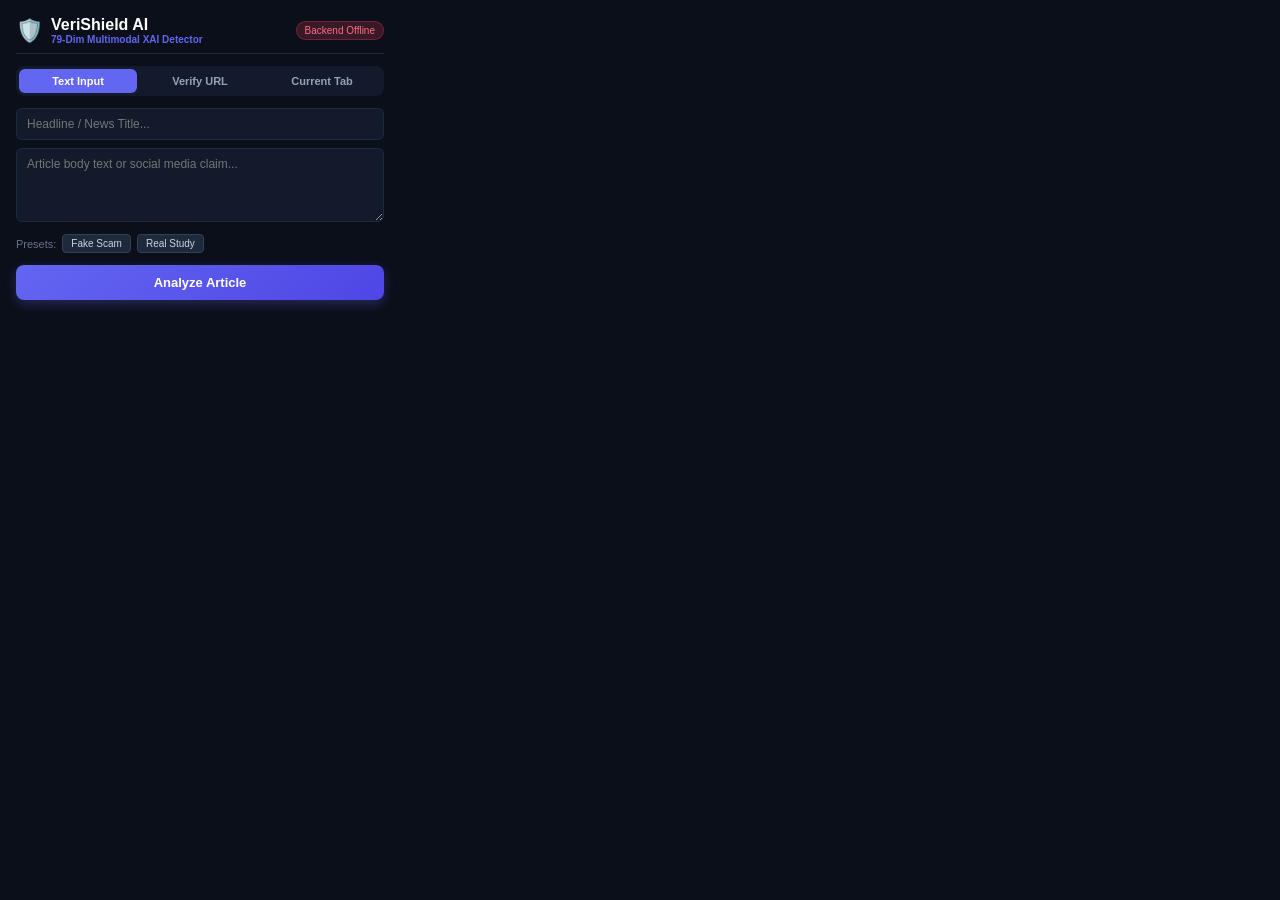
<file: .gemini/antigravity/scratch/fake_news_detector/extension/popup.html>
<!DOCTYPE html>
<html lang="en">
<head>
  <meta charset="UTF-8">
  <meta name="viewport" content="width=device-width, initial-scale=1.0">
  <title>VeriShield AI Extension</title>
  <link rel="stylesheet" href="popup.css">
</head>
<body>
  <div class="container">
    <!-- Header -->
    <header class="header">
      <div class="logo-row">
        <div class="shield-icon">🛡️</div>
        <div>
          <h1 class="logo-title">VeriShield AI</h1>
          <p class="logo-sub">79-Dim Multimodal XAI Detector</p>
        </div>
      </div>
      <div class="badge-status" id="serverStatus">Checking Server...</div>
    </header>

    <!-- Tab Selector -->
    <div class="tabs">
      <button class="tab-btn active" id="tabTextBtn">Text Input</button>
      <button class="tab-btn" id="tabUrlBtn">Verify URL</button>
      <button class="tab-btn" id="tabPageBtn">Current Tab</button>
    </div>

    <!-- Mode: Text Input -->
    <div class="tab-pane active" id="paneText">
      <input type="text" id="newsTitle" placeholder="Headline / News Title..." class="input-field">
      <textarea id="newsBody" placeholder="Article body text or social media claim..." rows="4" class="textarea-field"></textarea>
    </div>

    <!-- Mode: URL Input -->
    <div class="tab-pane" id="paneUrl">
      <input type="url" id="newsUrl" placeholder="https://www.example.com/news-article" class="input-field">
      <p class="helper-text">Scrapes article title and body automatically for verification.</p>
    </div>

    <!-- Mode: Current Page -->
    <div class="tab-pane" id="panePage">
      <p class="helper-text" id="pageInfo">Click analyze to extract and verify the current active tab.</p>
    </div>

    <!-- Presets -->
    <div class="presets-row">
      <span class="preset-label">Presets:</span>
      <button class="preset-btn" id="presetFake">Fake Scam</button>
      <button class="preset-btn" id="presetReal">Real Study</button>
    </div>

    <!-- Action Button -->
    <button class="action-btn" id="analyzeBtn">
      <span id="btnText">Analyze Article</span>
      <span id="btnSpinner" class="spinner hidden"></span>
    </button>

    <!-- Results Section -->
    <div class="results-section hidden" id="resultsCard">
      <div class="verdict-banner" id="verdictBanner">
        <div class="verdict-label" id="verdictText">VERDICT</div>
        <div class="confidence-label" id="confidenceText">0.0%</div>
      </div>

      <!-- Probability Bar -->
      <div class="prob-bar-container">
        <div class="prob-bar-fill" id="probBarFill"></div>
      </div>
      <div class="prob-labels">
        <span id="realProbText">Real: 0%</span>
        <span id="fakeProbText">Fake: 0%</span>
      </div>

      <!-- Risk Level -->
      <div class="risk-badge" id="riskBadge">Risk Level</div>

      <!-- XAI Heatmap -->
      <div class="xai-header">Token Attribution Heatmap</div>
      <div class="heatmap-box" id="heatmapBox"></div>

      <!-- Key Reasons -->
      <div class="xai-header">Key Forensic Reasons</div>
      <ul class="reasons-list" id="reasonsList"></ul>
    </div>
  </div>

  <script src="popup.js"></script>
</body>
</html>
</file>
<file: .gemini/antigravity/scratch/fake_news_detector/extension/popup.css>
* {
  margin: 0;
  padding: 0;
  box-sizing: border-box;
  font-family: -apple-system, BlinkMacSystemFont, 'Segoe UI', Roboto, Helvetica, Arial, sans-serif;
}

body {
  width: 400px;
  background-color: #0b0f19;
  color: #f8fafc;
  padding: 16px;
}

.container {
  display: flex;
  flex-direction: column;
  gap: 12px;
}

.header {
  display: flex;
  justify-content: space-between;
  align-items: center;
  padding-bottom: 8px;
  border-bottom: 1px solid #1e293b;
}

.logo-row {
  display: flex;
  align-items: center;
  gap: 8px;
}

.shield-icon {
  font-size: 22px;
}

.logo-title {
  font-size: 16px;
  font-weight: 700;
  color: #ffffff;
}

.logo-sub {
  font-size: 10px;
  color: #6366f1;
  font-weight: 600;
}

.badge-status {
  font-size: 10px;
  padding: 3px 8px;
  border-radius: 9999px;
  background: rgba(99, 102, 241, 0.2);
  color: #818cf8;
  border: 1px solid rgba(99, 102, 241, 0.3);
}

.badge-status.online {
  background: rgba(16, 185, 129, 0.2);
  color: #34d399;
  border-color: rgba(16, 185, 129, 0.3);
}

.badge-status.offline {
  background: rgba(244, 63, 94, 0.2);
  color: #fb7185;
  border-color: rgba(244, 63, 94, 0.3);
}

/* Tabs */
.tabs {
  display: flex;
  background: #131a2b;
  padding: 3px;
  border-radius: 8px;
  gap: 4px;
}

.tab-btn {
  flex: 1;
  background: transparent;
  border: none;
  color: #94a3b8;
  font-size: 11px;
  font-weight: 600;
  padding: 6px 0;
  border-radius: 6px;
  cursor: pointer;
  transition: all 0.2s;
}

.tab-btn.active {
  background: #6366f1;
  color: #ffffff;
}

.tab-pane {
  display: none;
  flex-direction: column;
  gap: 8px;
}

.tab-pane.active {
  display: flex;
}

.input-field, .textarea-field {
  width: 100%;
  background: #131a2b;
  border: 1px solid #1e293b;
  border-radius: 6px;
  color: #ffffff;
  padding: 8px 10px;
  font-size: 12px;
  outline: none;
  transition: border-color 0.2s;
}

.input-field:focus, .textarea-field:focus {
  border-color: #6366f1;
}

.textarea-field {
  resize: vertical;
}

.helper-text {
  font-size: 11px;
  color: #94a3b8;
  line-height: 1.4;
}

/* Presets */
.presets-row {
  display: flex;
  align-items: center;
  gap: 6px;
}

.preset-label {
  font-size: 11px;
  color: #64748b;
}

.preset-btn {
  background: #1e293b;
  border: 1px solid #334155;
  color: #cbd5e1;
  font-size: 10px;
  padding: 3px 8px;
  border-radius: 4px;
  cursor: pointer;
}

.preset-btn:hover {
  background: #334155;
  color: #ffffff;
}

/* Action Button */
.action-btn {
  width: 100%;
  background: linear-gradient(135deg, #6366f1 0%, #4f46e5 100%);
  color: #ffffff;
  border: none;
  padding: 10px;
  border-radius: 8px;
  font-size: 13px;
  font-weight: 700;
  cursor: pointer;
  display: flex;
  justify-content: center;
  align-items: center;
  gap: 8px;
  box-shadow: 0 4px 12px rgba(99, 102, 241, 0.3);
  transition: opacity 0.2s;
}

.action-btn:hover {
  opacity: 0.95;
}

.spinner {
  width: 14px;
  height: 14px;
  border: 2px solid rgba(255, 255, 255, 0.3);
  border-top-color: #ffffff;
  border-radius: 50%;
  animation: spin 0.8s linear infinite;
}

.hidden {
  display: none !important;
}

@keyframes spin {
  to { transform: rotate(360deg); }
}

/* Results */
.results-section {
  display: flex;
  flex-direction: column;
  gap: 8px;
  background: #131a2b;
  padding: 12px;
  border-radius: 8px;
  border: 1px solid #1e293b;
}

.verdict-banner {
  display: flex;
  justify-content: space-between;
  align-items: center;
  padding: 8px 12px;
  border-radius: 6px;
  font-weight: 700;
}

.verdict-banner.fake {
  background: rgba(244, 63, 94, 0.2);
  color: #f43f5e;
  border: 1px solid rgba(244, 63, 94, 0.4);
}

.verdict-banner.real {
  background: rgba(16, 185, 129, 0.2);
  color: #10b981;
  border: 1px solid rgba(16, 185, 129, 0.4);
}

.verdict-label {
  font-size: 14px;
}

.confidence-label {
  font-size: 14px;
}

.prob-bar-container {
  width: 100%;
  height: 6px;
  background: #10b981;
  border-radius: 3px;
  overflow: hidden;
}

.prob-bar-fill {
  height: 100%;
  background: #f43f5e;
  width: 0%;
  transition: width 0.4s ease;
}

.prob-labels {
  display: flex;
  justify-content: space-between;
  font-size: 10px;
  color: #94a3b8;
}

.risk-badge {
  font-size: 11px;
  text-align: center;
  padding: 4px;
  background: #1e293b;
  border-radius: 4px;
  color: #cbd5e1;
}

.xai-header {
  font-size: 11px;
  font-weight: 700;
  color: #818cf8;
  margin-top: 4px;
}

.heatmap-box {
  background: #0b0f19;
  padding: 8px;
  border-radius: 6px;
  font-size: 11px;
  line-height: 1.6;
  max-height: 90px;
  overflow-y: auto;
  border: 1px solid #1e293b;
}

.tok-fake {
  background: rgba(244, 63, 94, 0.25);
  color: #fda4af;
  padding: 1px 3px;
  border-radius: 3px;
  font-weight: 600;
}

.tok-real {
  background: rgba(16, 185, 129, 0.25);
  color: #6ee7b7;
  padding: 1px 3px;
  border-radius: 3px;
  font-weight: 600;
}

.reasons-list {
  list-style: none;
  font-size: 10px;
  color: #cbd5e1;
  display: flex;
  flex-direction: column;
  gap: 4px;
}

.reasons-list li::before {
  content: "• ";
  color: #6366f1;
}
</file>
